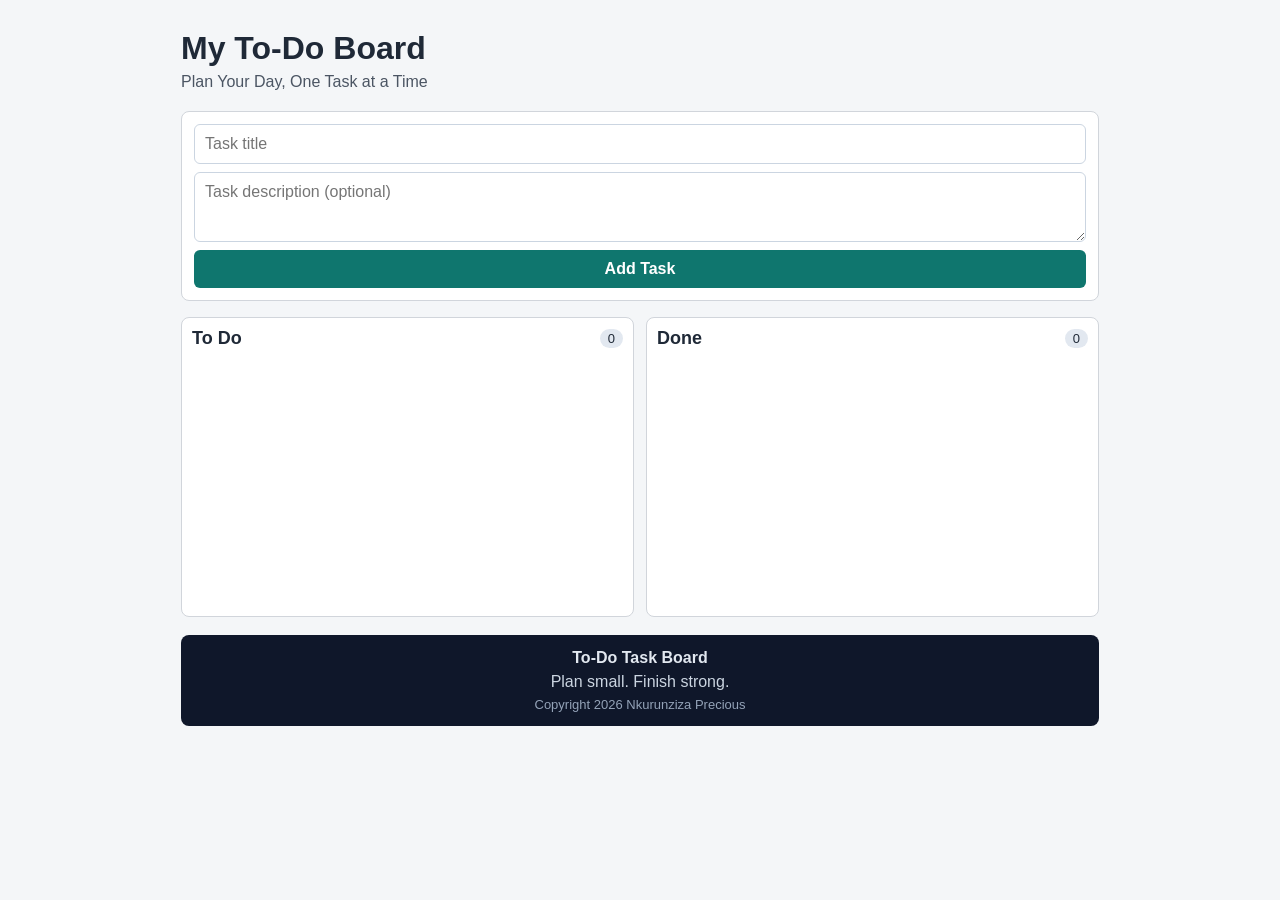
<file: To-do Task Board/index.html>
﻿<!DOCTYPE html>
<html lang="en">
<head>
  <meta charset="UTF-8" />
  <meta name="viewport" content="width=device-width, initial-scale=1.0" />
  <title>Precious Task Board</title>
  <link rel="stylesheet" href="styles.css" />
</head>
<body>
  <main class="container">
    <h1>My To-Do Board</h1>
    <p class="author">Plan Your Day, One Task at a Time</p>

    <div class="add-box">
      <input id="taskTitle" type="text" placeholder="Task title" maxlength="100" />
      <textarea id="taskDescription" placeholder="Task description (optional)" maxlength="250"></textarea>
      <button id="addBtn" type="button">Add Task</button>
    </div>

    <section class="board">
      <div class="column" data-status="todo">
        <div class="column-head">
          <h2>To Do</h2>
          <span id="todoCount">0</span>
        </div>
        <div id="todoList" class="list"></div>
      </div>

      <div class="column" data-status="done">
        <div class="column-head">
          <h2>Done</h2>
          <span id="doneCount">0</span>
        </div>
        <div id="doneList" class="list"></div>
      </div>
    </section>

    <footer class="site-footer">
      <p class="footer-title">To-Do Task Board</p>
      <p class="footer-sub">Plan small. Finish strong.</p>
      <p class="footer-copy">Copyright <span id="year"></span> Nkurunziza Precious</p>
    </footer>
  </main>

  <script src="script.js"></script>
</body>
</html>
</file>
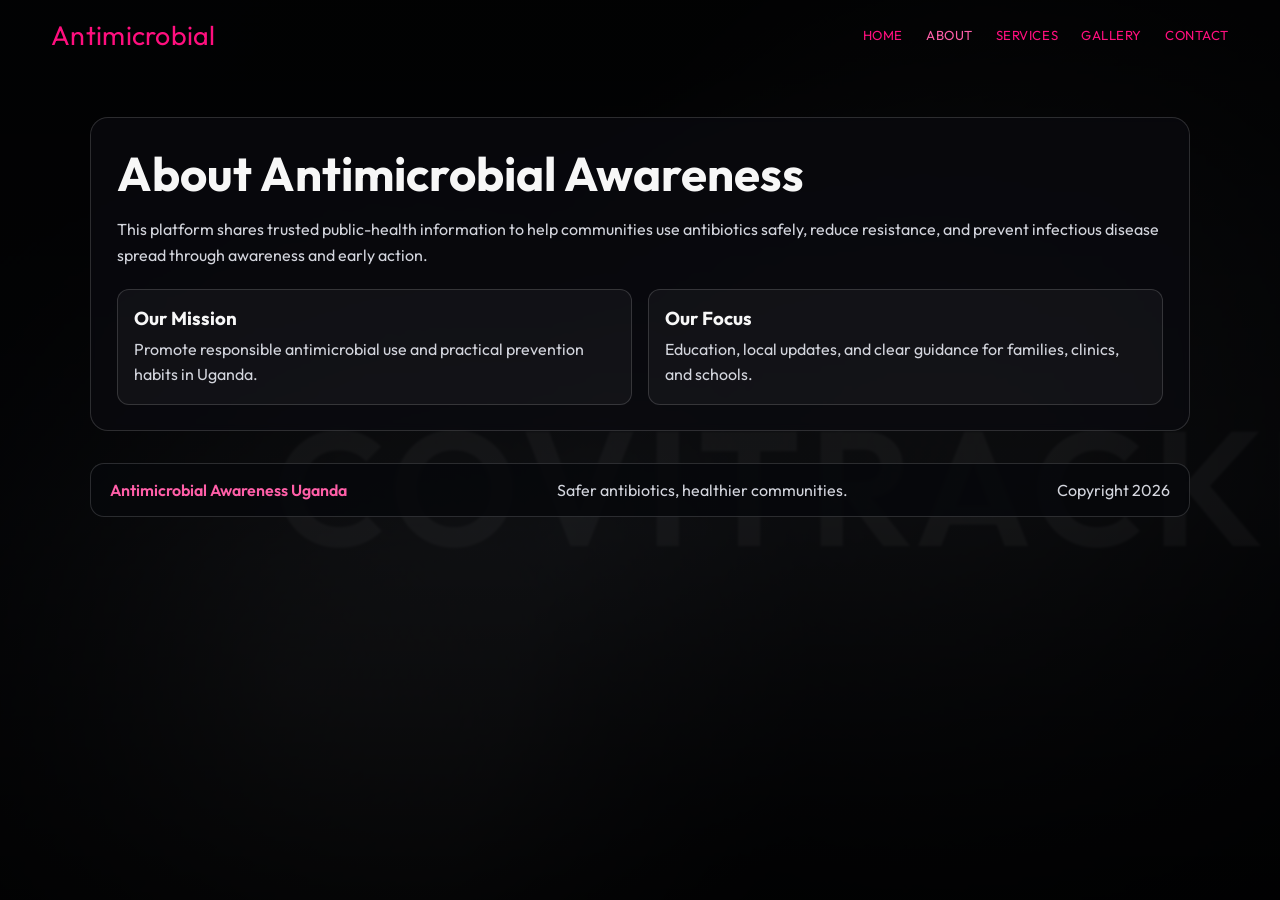
<file: Anti microbial Landing Page/about.html>
﻿<!DOCTYPE html>
<html lang="en">
<head>
  <meta charset="UTF-8" />
  <meta name="viewport" content="width=device-width, initial-scale=1.0" />
  <title>About | Antimicrobial</title>
  <link rel="icon" type="image/svg+xml" href="favicon.svg" />
  <link rel="preconnect" href="https://fonts.googleapis.com" />
  <link rel="preconnect" href="https://fonts.gstatic.com" crossorigin />
  <link href="https://fonts.googleapis.com/css2?family=Outfit:wght@300;400;600;700&display=swap" rel="stylesheet" />
  <link rel="stylesheet" href="styles.css" />
</head>
<body>
  <div class="hero-bg" aria-hidden="true"></div>
  <div class="overlay" aria-hidden="true"></div>

  <header class="topbar">
    <a href="index.html" class="brand">Antimicrobial</a>
    <button class="menu-btn" id="menuBtn" aria-label="Open menu">Menu</button>
    <nav id="navLinks">
      <a href="index.html">Home</a>
      <a class="active" href="about.html">About</a>
      <a href="services.html">Services</a>
      <a href="gallery.html">Gallery</a>
      <a href="contact.html">Contact</a>
    </nav>
  </header>

  <main class="page-content">
    <h1>About Antimicrobial Awareness</h1>
    <p>
      This platform shares trusted public-health information to help communities use antibiotics safely,
      reduce resistance, and prevent infectious disease spread through awareness and early action.
    </p>

    <div class="grid">
      <article class="card">
        <h3>Our Mission</h3>
        <p>Promote responsible antimicrobial use and practical prevention habits in Uganda.</p>
      </article>
      <article class="card">
        <h3>Our Focus</h3>
        <p>Education, local updates, and clear guidance for families, clinics, and schools.</p>
      </article>
    </div>
  </main>

  <footer class="site-footer">
    <p class="footer-brand">Antimicrobial Awareness Uganda</p>
    <p>Safer antibiotics, healthier communities.</p>
    <p>Copyright <span id="year"></span></p>
  </footer>

  <script src="script.js"></script>
</body>
</html>
</file>
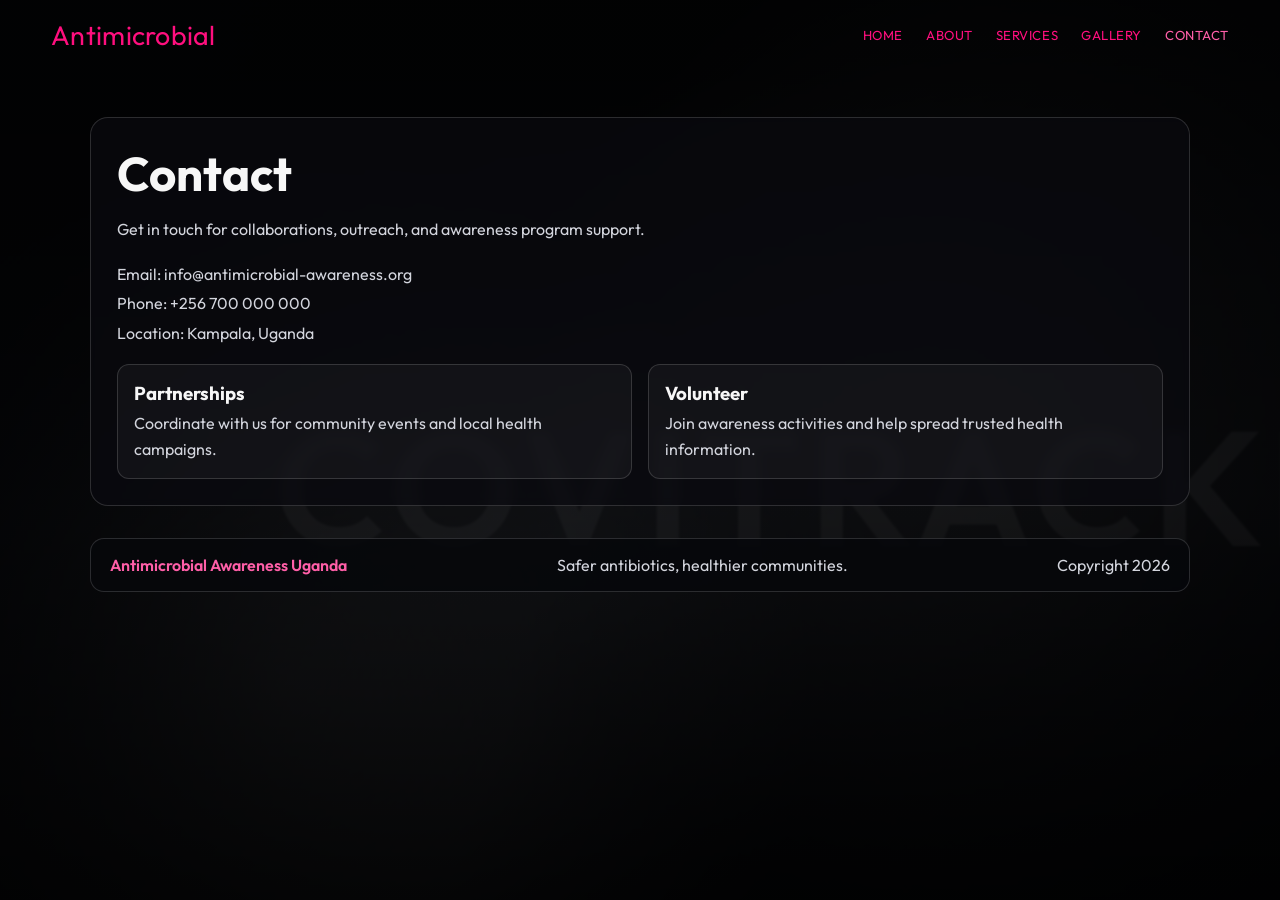
<file: Anti microbial Landing Page/contact.html>
﻿<!DOCTYPE html>
<html lang="en">
<head>
  <meta charset="UTF-8" />
  <meta name="viewport" content="width=device-width, initial-scale=1.0" />
  <title>Contact | Antimicrobial</title>
  <link rel="icon" type="image/svg+xml" href="favicon.svg" />
  <link rel="preconnect" href="https://fonts.googleapis.com" />
  <link rel="preconnect" href="https://fonts.gstatic.com" crossorigin />
  <link href="https://fonts.googleapis.com/css2?family=Outfit:wght@300;400;600;700&display=swap" rel="stylesheet" />
  <link rel="stylesheet" href="styles.css" />
</head>
<body>
  <div class="hero-bg" aria-hidden="true"></div>
  <div class="overlay" aria-hidden="true"></div>

  <header class="topbar">
    <a href="index.html" class="brand">Antimicrobial</a>
    <button class="menu-btn" id="menuBtn" aria-label="Open menu">Menu</button>
    <nav id="navLinks">
      <a href="index.html">Home</a>
      <a href="about.html">About</a>
      <a href="services.html">Services</a>
      <a href="gallery.html">Gallery</a>
      <a class="active" href="contact.html">Contact</a>
    </nav>
  </header>

  <main class="page-content">
    <h1>Contact</h1>
    <p>Get in touch for collaborations, outreach, and awareness program support.</p>

    <ul class="contact-list">
      <li>Email: info@antimicrobial-awareness.org</li>
      <li>Phone: +256 700 000 000</li>
      <li>Location: Kampala, Uganda</li>
    </ul>

    <div class="grid">
      <article class="card">
        <h3>Partnerships</h3>
        <p>Coordinate with us for community events and local health campaigns.</p>
      </article>
      <article class="card">
        <h3>Volunteer</h3>
        <p>Join awareness activities and help spread trusted health information.</p>
      </article>
    </div>
  </main>

  <footer class="site-footer">
    <p class="footer-brand">Antimicrobial Awareness Uganda</p>
    <p>Safer antibiotics, healthier communities.</p>
    <p>Copyright <span id="year"></span></p>
  </footer>

  <script src="script.js"></script>
</body>
</html>
</file>
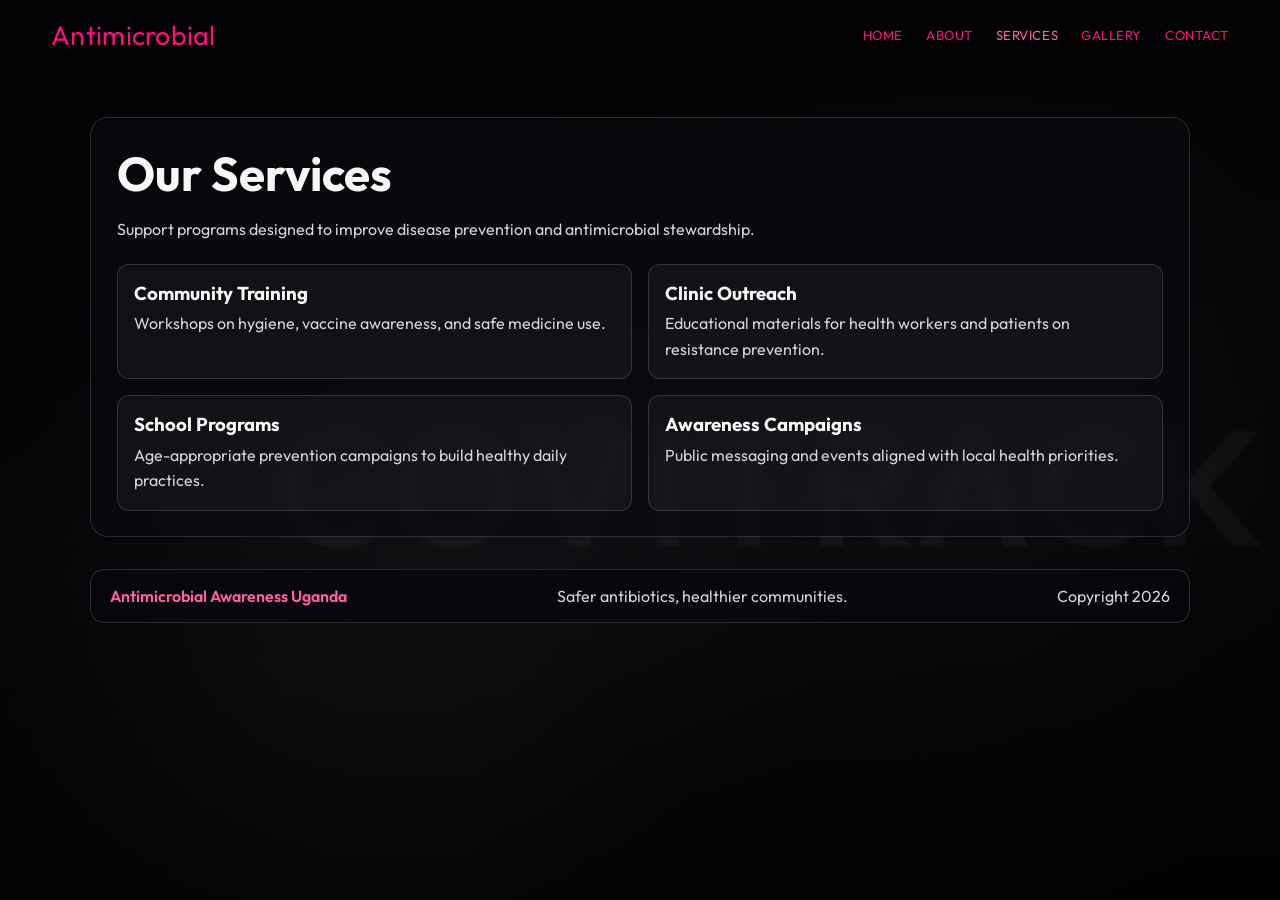
<file: Anti microbial Landing Page/services.html>
﻿<!DOCTYPE html>
<html lang="en">
<head>
  <meta charset="UTF-8" />
  <meta name="viewport" content="width=device-width, initial-scale=1.0" />
  <title>Services | Antimicrobial</title>
  <link rel="icon" type="image/svg+xml" href="favicon.svg" />
  <link rel="preconnect" href="https://fonts.googleapis.com" />
  <link rel="preconnect" href="https://fonts.gstatic.com" crossorigin />
  <link href="https://fonts.googleapis.com/css2?family=Outfit:wght@300;400;600;700&display=swap" rel="stylesheet" />
  <link rel="stylesheet" href="styles.css" />
</head>
<body>
  <div class="hero-bg" aria-hidden="true"></div>
  <div class="overlay" aria-hidden="true"></div>

  <header class="topbar">
    <a href="index.html" class="brand">Antimicrobial</a>
    <button class="menu-btn" id="menuBtn" aria-label="Open menu">Menu</button>
    <nav id="navLinks">
      <a href="index.html">Home</a>
      <a href="about.html">About</a>
      <a class="active" href="services.html">Services</a>
      <a href="gallery.html">Gallery</a>
      <a href="contact.html">Contact</a>
    </nav>
  </header>

  <main class="page-content">
    <h1>Our Services</h1>
    <p>Support programs designed to improve disease prevention and antimicrobial stewardship.</p>

    <div class="grid">
      <article class="card">
        <h3>Community Training</h3>
        <p>Workshops on hygiene, vaccine awareness, and safe medicine use.</p>
      </article>
      <article class="card">
        <h3>Clinic Outreach</h3>
        <p>Educational materials for health workers and patients on resistance prevention.</p>
      </article>
      <article class="card">
        <h3>School Programs</h3>
        <p>Age-appropriate prevention campaigns to build healthy daily practices.</p>
      </article>
      <article class="card">
        <h3>Awareness Campaigns</h3>
        <p>Public messaging and events aligned with local health priorities.</p>
      </article>
    </div>
  </main>

  <footer class="site-footer">
    <p class="footer-brand">Antimicrobial Awareness Uganda</p>
    <p>Safer antibiotics, healthier communities.</p>
    <p>Copyright <span id="year"></span></p>
  </footer>

  <script src="script.js"></script>
</body>
</html>
</file>
<file: To-do Task Board/styles.css>
﻿* {
  box-sizing: border-box;
}

body {
  margin: 0;
  font-family: Arial, Helvetica, sans-serif;
  background: #f4f6f8;
  color: #1f2937;
}

.container {
  max-width: 950px;
  margin: 30px auto;
  padding: 0 16px 24px;
}

h1 {
  margin: 0;
}

.author {
  margin: 6px 0 20px;
  color: #4b5563;
}

.add-box {
  background: #fff;
  padding: 12px;
  border-radius: 8px;
  border: 1px solid #d1d5db;
  display: grid;
  gap: 8px;
  margin-bottom: 16px;
}

input,
textarea,
button {
  font: inherit;
}

input,
textarea {
  width: 100%;
  padding: 10px;
  border: 1px solid #cbd5e1;
  border-radius: 6px;
}

textarea {
  min-height: 70px;
  resize: vertical;
}

button {
  border: none;
  border-radius: 6px;
  padding: 10px 12px;
  cursor: pointer;
}

#addBtn {
  background: #0f766e;
  color: #fff;
  font-weight: 600;
}

.board {
  display: grid;
  grid-template-columns: 1fr 1fr;
  gap: 12px;
}

.column {
  background: #fff;
  border: 1px solid #d1d5db;
  border-radius: 8px;
  padding: 10px;
  min-height: 300px;
}

.column.drag-over {
  outline: 2px dashed #0f766e;
}

.column-head {
  display: flex;
  align-items: center;
  justify-content: space-between;
  margin-bottom: 10px;
}

.column-head h2 {
  margin: 0;
  font-size: 18px;
}

.column-head span {
  background: #e2e8f0;
  padding: 2px 8px;
  border-radius: 999px;
  font-size: 13px;
}

.list {
  min-height: 220px;
}

.card {
  border: 1px solid #dbe2ea;
  border-radius: 8px;
  padding: 10px;
  margin-bottom: 10px;
  background: #fafafa;
}

.card.dragging {
  opacity: 0.5;
}

.card h3 {
  margin: 0 0 6px;
  font-size: 16px;
}

.card p {
  margin: 0 0 10px;
  color: #475569;
}

.card small {
  color: #64748b;
}

.actions {
  margin-top: 10px;
  display: flex;
  gap: 6px;
  flex-wrap: wrap;
}

.done-btn {
  background: #d1fae5;
  color: #065f46;
}

.edit-btn {
  background: #e5e7eb;
}

.delete-btn {
  background: #fee2e2;
  color: #991b1b;
}

.site-footer {
  margin-top: 18px;
  background: #0f172a;
  color: #e2e8f0;
  border-radius: 8px;
  padding: 14px 16px;
  text-align: center;
}

.footer-title {
  margin: 0;
  font-weight: 700;
}

.footer-sub {
  margin: 6px 0;
  color: #cbd5e1;
}

.footer-copy {
  margin: 0;
  font-size: 13px;
  color: #94a3b8;
}

@media (max-width: 760px) {
  .board {
    grid-template-columns: 1fr;
  }
}
</file>
<file: Anti microbial Landing Page/styles.css>
﻿:root {
  --pink: #ff0f7e;
  --pink-soft: #ff5fa8;
  --white: #f7f7f7;
  --muted: #d3d5dd;
  --panel: rgba(10, 11, 16, 0.72);
  --line: rgba(255, 255, 255, 0.15);
}

* {
  box-sizing: border-box;
}

body {
  margin: 0;
  min-height: 100vh;
  font-family: "Outfit", sans-serif;
  color: var(--white);
  position: relative;
  overflow-x: hidden;
  background: #050507;
}

.hero-bg {
  position: fixed;
  inset: 0;
  background:
    linear-gradient(108deg, rgba(4, 5, 8, 0.9) 10%, rgba(4, 5, 8, 0.3) 47%, rgba(4, 5, 8, 0.86) 95%),
    radial-gradient(circle at 24% 74%, rgba(255, 255, 255, 0.18), transparent 42%),
    radial-gradient(circle at 80% 48%, rgba(130, 130, 130, 0.3), transparent 44%),
    linear-gradient(176deg, #040507 15%, #181b22 58%, #05060a 100%);
  transform: scale(1.06);
  filter: blur(0.8px);
  z-index: -2;
}

.hero-bg::after {
  content: "COVITRACKER";
  position: absolute;
  left: 23%;
  top: 43%;
  font-size: clamp(4rem, 12vw, 11rem);
  font-weight: 600;
  color: rgba(255, 255, 255, 0.08);
  letter-spacing: 0.05em;
}

.overlay {
  position: fixed;
  inset: 0;
  background: linear-gradient(to bottom, rgba(0, 0, 0, 0.67) 0%, rgba(0, 0, 0, 0.5) 55%, rgba(0, 0, 0, 0.78) 100%);
  z-index: -1;
}

.topbar {
  width: min(1360px, 92vw);
  margin: 0 auto;
  padding: 1.1rem 0;
  display: flex;
  align-items: center;
  justify-content: space-between;
}

.brand {
  color: var(--pink);
  font-size: clamp(1.55rem, 2.1vw, 2.3rem);
  font-weight: 400;
  letter-spacing: 0.01em;
  text-decoration: none;
}

nav {
  display: flex;
  align-items: center;
  gap: 1.45rem;
}

nav a {
  text-decoration: none;
  text-transform: uppercase;
  font-size: clamp(0.82rem, 1vw, 1.02rem);
  letter-spacing: 0.04em;
  color: var(--pink);
  font-weight: 400;
  transition: opacity 0.22s ease;
}

nav a:hover {
  opacity: 0.7;
}

nav a.active {
  color: var(--pink-soft);
}

.hero-content {
  width: min(1300px, 90vw);
  margin: clamp(7rem, 21vh, 14rem) auto 0;
  min-height: 62vh;
}

.hero-content h1 {
  margin: 0;
  max-width: 1130px;
  font-size: clamp(2.4rem, 6.15vw, 7rem);
  line-height: 1.03;
  font-weight: 500;
}

.hero-content p {
  margin-top: 1.5rem;
  font-size: clamp(1.08rem, 1.95vw, 2.45rem);
  max-width: 980px;
  font-weight: 500;
}

.home-section,
.page-content {
  width: min(1100px, 90vw);
  margin: 3rem auto 0;
  background: var(--panel);
  border: 1px solid var(--line);
  border-radius: 18px;
  padding: 1.6rem;
  backdrop-filter: blur(4px);
}

.page-content {
  margin-bottom: 0;
}

.home-section h2,
.page-content h1 {
  margin: 0 0 0.9rem;
  font-size: clamp(1.7rem, 3.7vw, 3rem);
}

.home-section p,
.page-content p {
  margin: 0;
  line-height: 1.6;
  color: var(--muted);
}

.feature-wrap {
  margin-top: 1.2rem;
  display: grid;
  grid-template-columns: 1.25fr 1fr;
  gap: 1rem;
}

.feature-image {
  width: 100%;
  height: 100%;
  min-height: 280px;
  object-fit: cover;
  border-radius: 12px;
  border: 1px solid var(--line);
}

.feature-text {
  background: rgba(255, 255, 255, 0.03);
  border: 1px solid var(--line);
  border-radius: 12px;
  padding: 1rem;
}

.feature-text h3 {
  margin: 0 0 0.6rem;
  color: var(--pink-soft);
}

.mini-stats {
  margin-top: 1rem;
  display: grid;
  grid-template-columns: repeat(3, minmax(0, 1fr));
  gap: 0.7rem;
}

.stat {
  border: 1px solid var(--line);
  border-radius: 10px;
  padding: 0.7rem;
  text-align: center;
  background: rgba(255, 255, 255, 0.02);
}

.stat strong {
  display: block;
  font-size: 1.2rem;
  color: var(--pink-soft);
}

.image-section {
  margin-top: 3rem;
}

.image-grid,
.grid {
  margin-top: 1.3rem;
  display: grid;
  grid-template-columns: repeat(2, minmax(0, 1fr));
  gap: 1rem;
}

.image-card,
.card {
  background: rgba(255, 255, 255, 0.04);
  border: 1px solid var(--line);
  border-radius: 12px;
  overflow: hidden;
}

.image-card img {
  width: 100%;
  height: 200px;
  object-fit: cover;
  display: block;
}

.image-card .caption,
.card .card-text {
  padding: 0.9rem;
}

.image-card h3,
.card h3 {
  margin: 0 0 0.4rem;
}

.card {
  padding: 1rem;
}

.card p,
.image-card p {
  color: var(--muted);
}

.contact-list {
  margin-top: 1.3rem;
  padding: 0;
  list-style: none;
}

.contact-list li {
  margin-bottom: 0.6rem;
  color: var(--muted);
}

.site-footer {
  width: min(1100px, 90vw);
  margin: 2rem auto 2.5rem;
  background: rgba(6, 7, 11, 0.86);
  border: 1px solid var(--line);
  border-radius: 14px;
  padding: 1rem 1.2rem;
  display: flex;
  align-items: center;
  justify-content: space-between;
  gap: 0.8rem;
}

.site-footer p {
  margin: 0;
  color: var(--muted);
}

.site-footer .footer-brand {
  color: var(--pink-soft);
  font-weight: 600;
}

.menu-btn {
  display: none;
  border: 1px solid rgba(255, 15, 126, 0.6);
  color: var(--pink);
  background: rgba(0, 0, 0, 0.35);
  border-radius: 7px;
  padding: 0.45rem 0.78rem;
  font: inherit;
  text-transform: uppercase;
  letter-spacing: 0.03em;
}

@media (max-width: 1050px) {
  nav {
    gap: 1rem;
  }

  nav a {
    font-size: 0.86rem;
  }

  .hero-content {
    min-height: 56vh;
  }
}

@media (max-width: 760px) {
  .topbar {
    position: relative;
  }

  .menu-btn {
    display: inline-block;
  }

  nav {
    position: absolute;
    top: calc(100% + 0.4rem);
    right: 0;
    display: none;
    flex-direction: column;
    align-items: flex-start;
    gap: 0.9rem;
    padding: 0.8rem;
    border: 1px solid rgba(255, 15, 126, 0.35);
    background: rgba(5, 5, 8, 0.95);
    border-radius: 9px;
    min-width: 165px;
  }

  nav.show {
    display: flex;
  }

  nav a {
    font-size: 0.9rem;
  }

  .hero-content {
    margin-top: 3.6rem;
    min-height: auto;
  }

  .hero-content h1 {
    line-height: 1.08;
  }

  .hero-content p {
    margin-top: 0.95rem;
  }

  .feature-wrap,
  .mini-stats,
  .image-grid,
  .grid,
  .site-footer {
    grid-template-columns: 1fr;
    flex-direction: column;
    align-items: flex-start;
  }

  .image-card img {
    height: 220px;
  }
}
</file>
